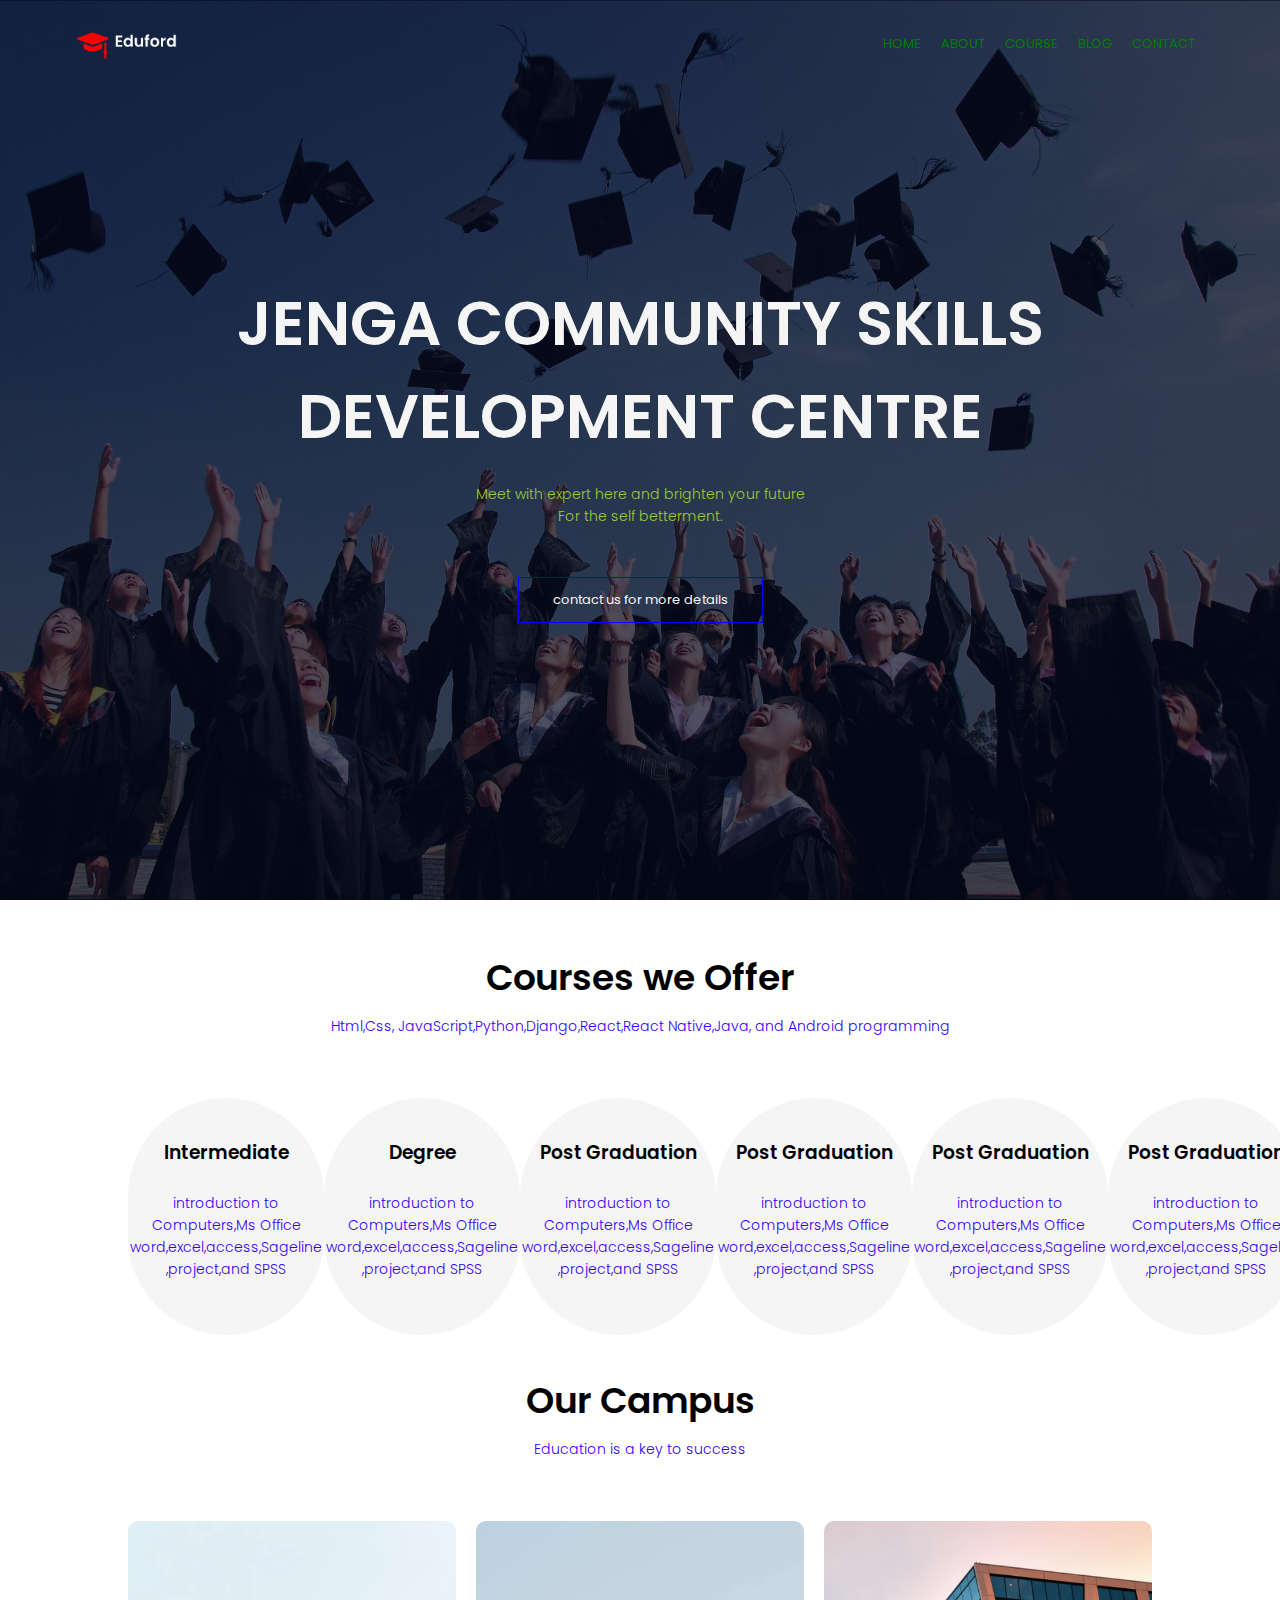
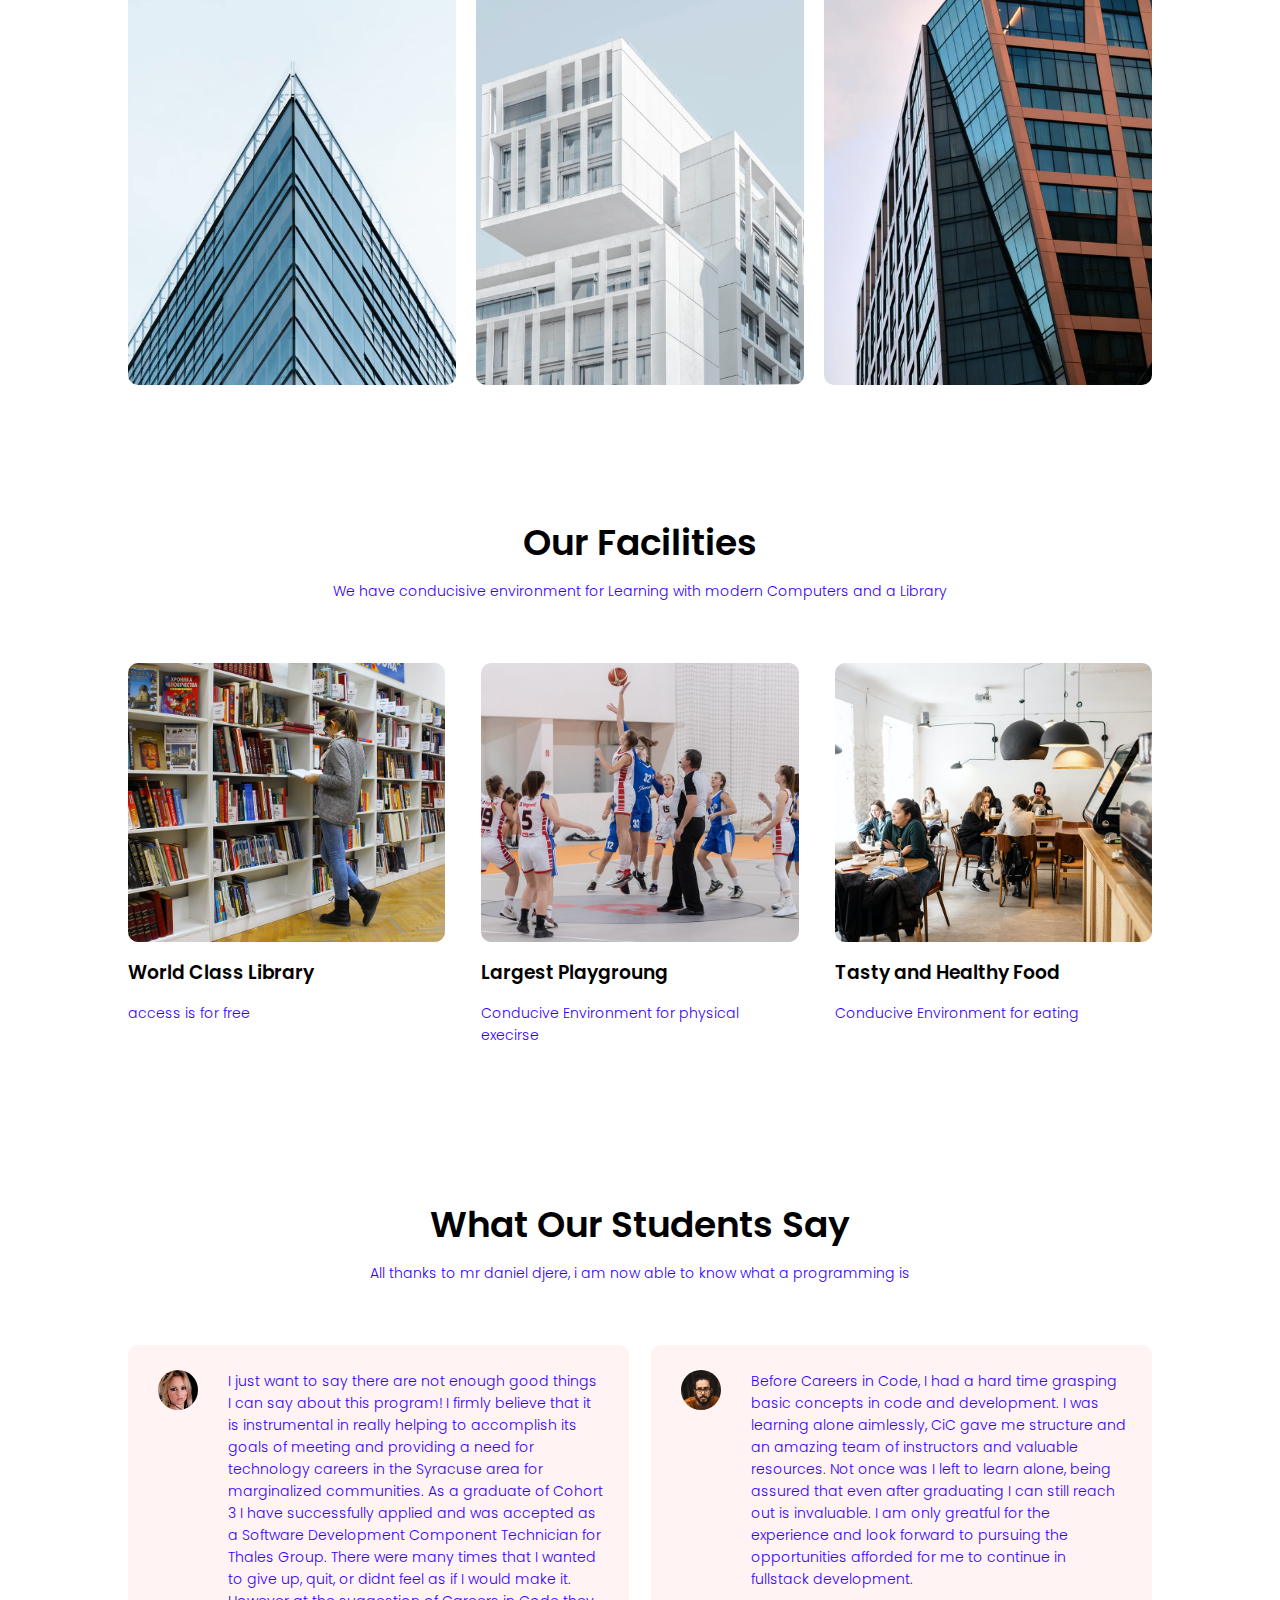
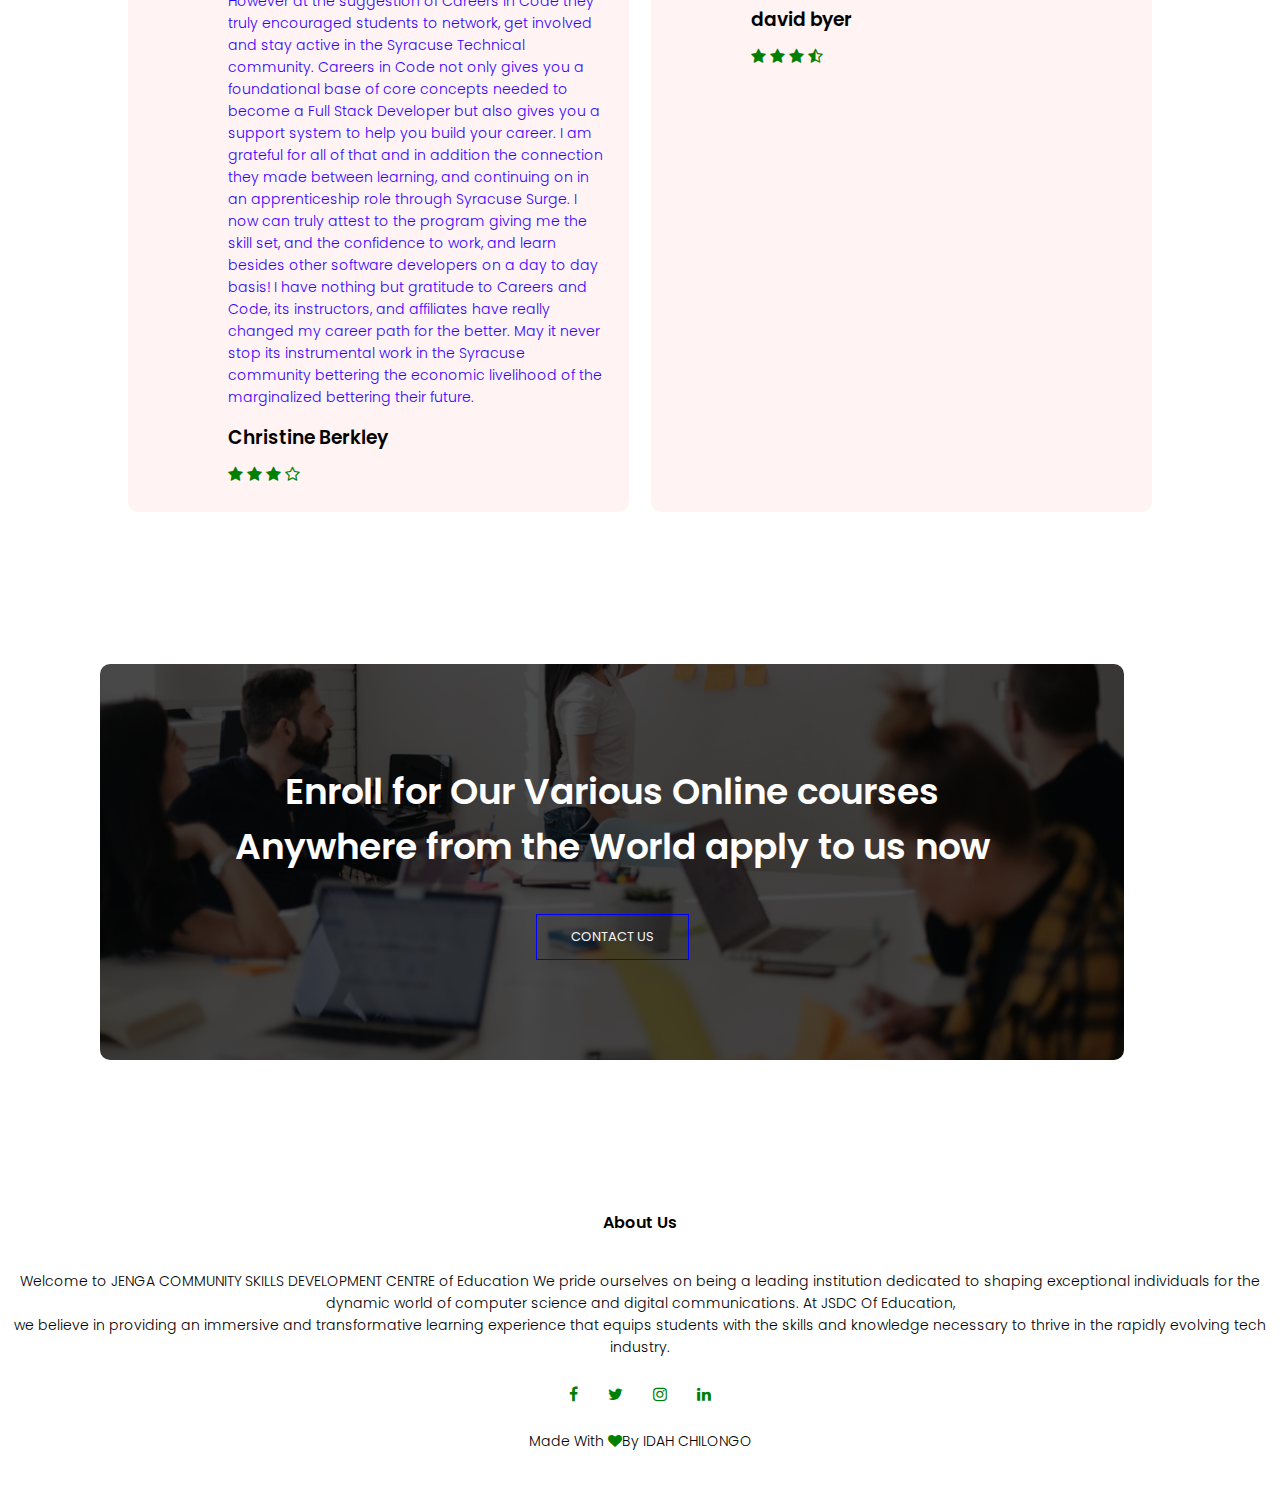
<file: index.html>
<!Doctype hmtl>
<html>
    <head>
      <meta name="viewport" content="with=device-width, initial-scale=1.0"> 
        <title> jenga community skills development centre</title>
        <link rel="stylesheet" href="style.css"> 
        <link rel="preconnect" href="https://fonts.googleapis.com">
    <link rel="preconnect" href="https://fonts.gstatic.com" crossorigin>
    <link href="https://fonts.googleapis.com/css2?family=Poppins:ital,wght@0,100;0,200;0,700;1,100&display=swap" rel="stylesheet">
    
    
    
<link 
  href="http://cdnjs.cloudflare.com/ajax/libs/font-awesome/4.3.0/css/font-awesome.css" 
  rel="stylesheet"  type='text/css'>
 </head>
    
     <body>   
        <!----------------   Logo   and   Nav   Links ----------------------------->
        <section class="header">  
          <nav>  
             <a href="about.html">  <img src="images/logo.png">  </a>
             <div class="nav-links" id="navLinks"> 
                <i class="fa fa-times" onclick="hideMenu()"></i>
    
                <ul>   
                   <li>  <a href="index.html">HOME </a></li>
                   <li>  <a href="about.html">ABOUT </a></li>
                   <li>  <a href="course.html">COURSE </a></li>
                   <li>  <a href="blog.html">BLOG </a></li>
                   <li>  <a href="contact.html">CONTACT </a></li>
                </ul>
    
             </div>
             <i class="fa fa-bars" onclick="showMenu()"></i>
          </nav>
           
      <div class="text-box">   
         <h1>JENGA COMMUNITY SKILLS DEVELOPMENT CENTRE</h1> 
         <p>Meet with expert here and brighten your future<br> For the self betterment.</p>
         <a href="" class="hero-btn"> contact us for more details</a>
      
      </div>
            
      
          </section>
          
          <!-------------COURSE ------------->
          <section class="course"> 
            
           <h1> Courses we Offer  </h1>	  
             <p>  Html,Css, JavaScript,Python,Django,React,React Native,Java, and Android programming   </p>
          
          <div class="row">
      
            <div class="course-col">
               <h3>Intermediate</h3>
               <p>introduction to Computers,Ms Office word,excel,access,Sageline ,project,and SPSS</p>
      
            </div>
      
            <div class="course-col">
               <h3>Degree</h3>
               <p>introduction to Computers,Ms Office word,excel,access,Sageline ,project,and SPSS</p>
      
            </div>
      
            <div class="course-col">
               <h3>Post Graduation</h3>
               <p>introduction to Computers,Ms Office word,excel,access,Sageline ,project,and SPSS</p>
      
            </div>
            <div class="course-col">
               <h3>Post Graduation</h3>
               <p>introduction to Computers,Ms Office word,excel,access,Sageline ,project,and SPSS</p>
      
            </div>
            <div class="course-col">
               <h3>Post Graduation</h3>
               <p>introduction to Computers,Ms Office word,excel,access,Sageline ,project,and SPSS</p>
      
            </div>
            <div class="course-col">
               <h3>Post Graduation</h3>
               <p>introduction to Computers,Ms Office word,excel,access,Sageline ,project,and SPSS</p>
      
            </div>
            <div class="course-col">
               <h3>Post Graduation</h3>
               <p>introduction to Computers,Ms Office word,excel,access,Sageline ,project,and SPSS</p>
      
            </div>
      
         </div>
          
          </section>
          
          <!-------campus-->
      
      <section class="campus">
         <h1>Our  Campus</h1>
         <p> Education is a key to success</p>
      
         <div class="row">
      
            <div class="campus-col">
               <img src="images/london.png">
               <div class="layer">
                  <h3>LONDON</h3>
               </div>
            </div>
            <div class="campus-col">
               <img src="images/washington.png">
               <div class="layer">
                  <h3>WASHNGTON</h3>
               </div>
            </div>
            <div class="campus-col">
               <img src="images/newyork.png">
               <div class="layer">
                  <h3>NEWYORK</h3>
               </div>
            </div>
         </div>
      </section>
<!---------Facilities------>
<section class="facilities">    

   <h1>Our Facilities </h1>
   <p> We have  conducisive  environment for Learning with  modern Computers and a Library</p>

<div class="row">
<div class="facilities-col">
<img src="images/library.png">
<h3>World Class Library </h3>
<p>access is for free </p>
</div>

<div class="facilities-col">
<img src="images/basketball.png">
<h3>Largest Playgroung </h3>
<p>Conducive  Environment  for physical execirse </p>
</div>

<div class="facilities-col">
<img src="images/cafeteria.png">
<h3>Tasty and Healthy Food </h3>
<p>Conducive  Environment  for eating </p>
</div>
</div>    
</section>

 <!------------testimonials--------------------->

 <section class="testimonials"> 
   <h1>What Our Students Say</h1>
   <p>All thanks to mr daniel djere, i am now able to know what a programming is </p>
<div class="row">

<div class="testimonial-col">

   <img src="images/user1.jpg">
<diV> 
   <p>I just want to say there are not enough good things I can say about this program!
      I firmly believe that it is instrumental in really helping to accomplish its goals
      of meeting and providing a need for technology careers in the Syracuse area for marginalized
      communities. As a graduate of Cohort 3 I have successfully applied and was accepted as
      a Software Development Component Technician for Thales Group. There were many times that 
      I wanted to give up, quit, or didnt feel as if I would make it. However at the suggestion
      of Careers in Code they truly encouraged students to network, get involved and
      stay active in the Syracuse Technical community. Careers in Code not only gives you
      a foundational base of core concepts needed to become a Full Stack Developer but 
      also gives you a support system to help you build your career. I am grateful
      for all of that and in addition the connection they made between learning, and continuing 
      on in an apprenticeship role through Syracuse Surge. I now can truly attest to the program
      giving me the skill set, and the confidence to work, and learn besides other software
      developers on a day to day basis! I have nothing but gratitude to Careers and Code, 
      its instructors, and affiliates have really changed my career path for the better. 
      May it never stop its instrumental work in the Syracuse community bettering the 
      economic livelihood of the marginalized bettering their future.</p>
   <h3>Christine Berkley</h3>
      <i class="fa fa-star"></i>
      <i class="fa fa-star"></i>
      <i class="fa fa-star"></i>
      <i class="fa fa-star-o"></i>
</diV>
</div>

<div class="testimonial-col">

   <img src="images/user2.jpg">
<diV> 
   <p>Before Careers in Code, I had a hard time grasping basic concepts in code
      and development. I was learning alone aimlessly, CiC gave me structure and
      an amazing team of instructors and valuable resources. Not once was I left to
      learn alone, being assured that even after graduating I can still reach out is invaluable. 
      I am only greatful for the experience and look forward to pursuing the opportunities 
      afforded for me to continue in fullstack development.</p>
   <h3>david byer</h3>
   <i class="fa fa-star"></i>
   <i class="fa fa-star"></i>
   <i class="fa fa-star"></i>
   <i class="fa fa-star-half-o"></i>

</diV>
</div>


</div>

</section>
<!-------call to action----->
<section class="cta">
   <h1>Enroll for Our Various Online courses<br>Anywhere from the World apply to us now</h1>
   <a href="" class="hero-btn">CONTACT US</a>
</section>
<section class="footer"> 

   <h4>About  Us</h4>
   <p> Welcome to JENGA COMMUNITY SKILLS DEVELOPMENT CENTRE  of Education We pride ourselves on being a leading institution dedicated to shaping exceptional individuals for the dynamic world of computer science and digital communications. At JSDC Of Education,<br> we believe in providing an immersive and transformative learning experience that equips students with the skills and knowledge necessary to thrive in the rapidly evolving tech industry.</p>
   <div class="icons">   

<a href="https://web.facebook.com/daniel.jere.39" target="_blank"><i class="fa fa-facebook"></i></a>
<a href="https://twitter.com/danieljere7" target="_blank"><i class="fa fa-twitter"></i></a>
<a href="https://www.instagram.com/danieljere3" target="_blank"><i class="fa fa-instagram"></i></a>
<a href="https://www.linkedin.com/in/daniel-jere-b772a330/" target="_blank"><i class="fa fa-linkedin"></i></a>


      </div>

   <p>Made With <i class="fa fa-heart"></i>By IDAH CHILONGO </i></p>
</section>


   
          
          <!------------JavaScript for Toggle Menu--------------------->
      
      
      <script>  
            var navLinks = document.getElementById("navLinks"); 
            function showMenu(){ 
               navLinks.style.right = "0";
            }
            function hideMenu(){  
               navLinks.style.right = "-200px";
            }
      
      
      </script>
       </body>
      
      
      </html>
</file>
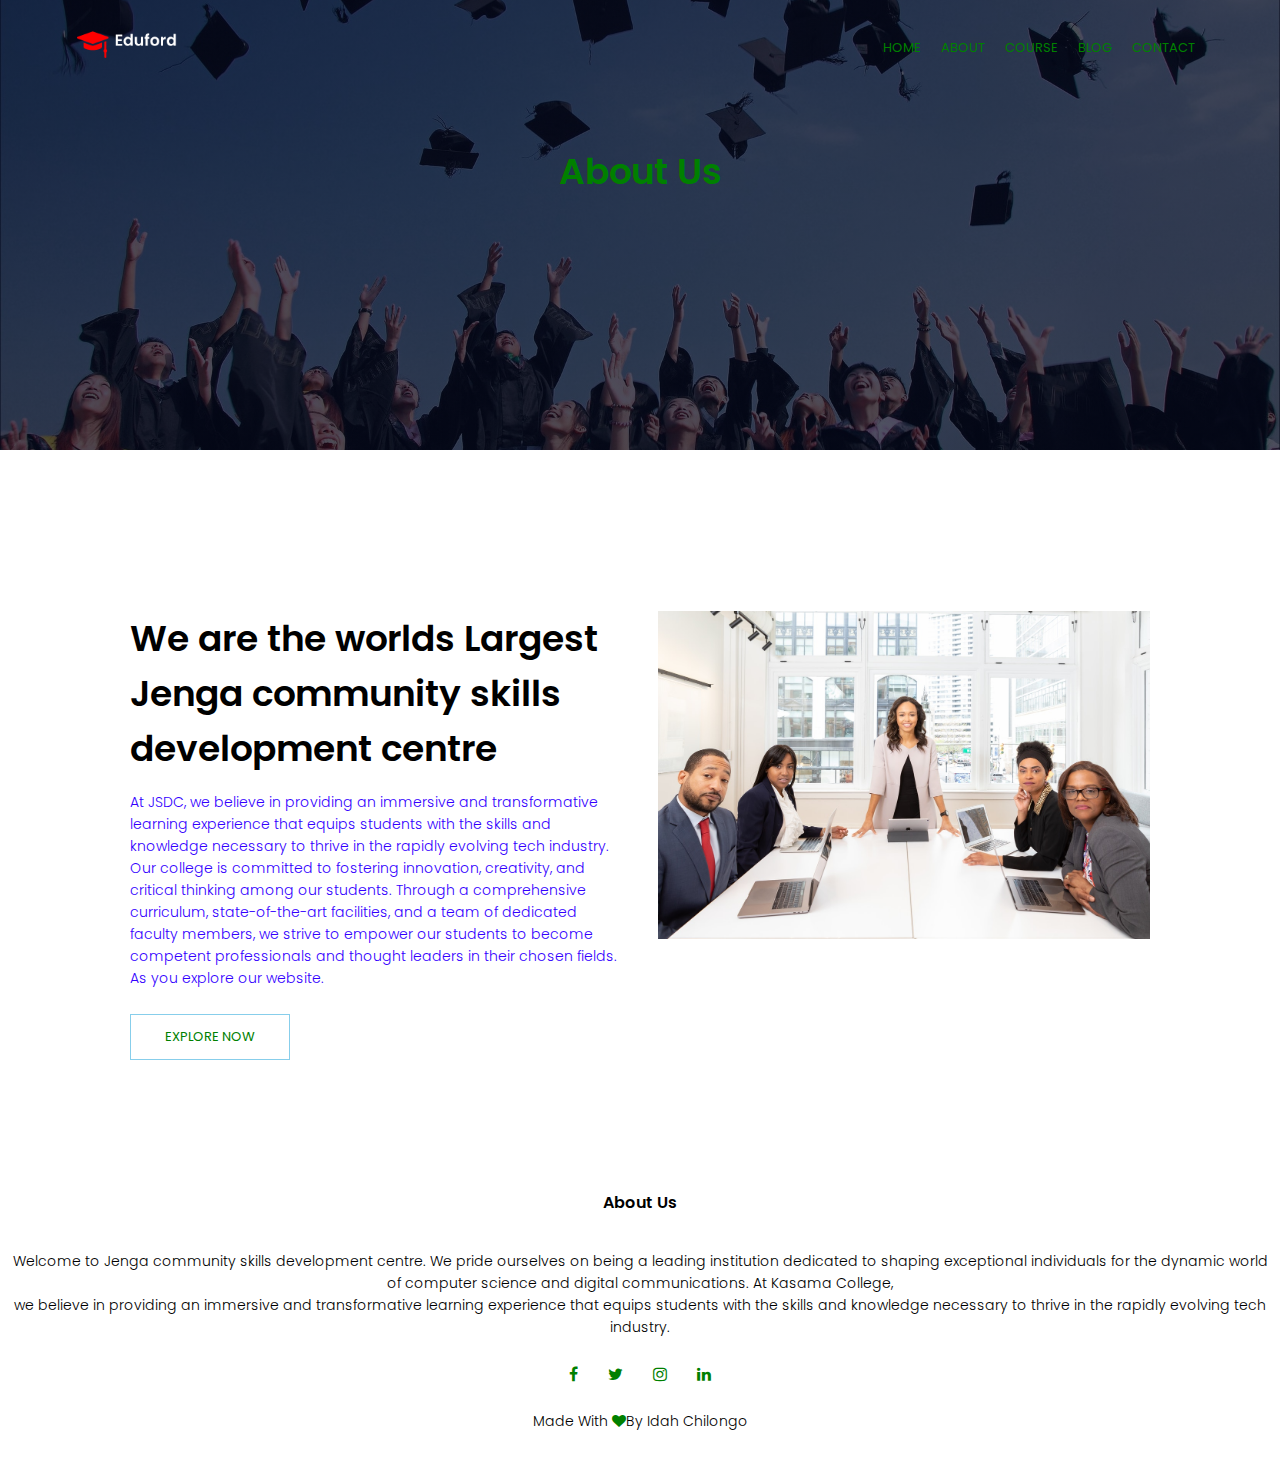
<file: about.html>
<!DOCTYPE html>
<html>   
 <head>  
    <meta name="viewport" content="with=device-width, initial-scale=1.0"> 
    <title> jenga community skills development centre</title>
    <link rel="stylesheet" href="style.css"> 
    <link rel="preconnect" href="https://fonts.googleapis.com">
<link rel="preconnect" href="https://fonts.gstatic.com" crossorigin>
<link href="https://fonts.googleapis.com/css2?family=Poppins:ital,wght@0,100;0,200;0,700;1,100&display=swap" rel="stylesheet">



<link 
  href="http://cdnjs.cloudflare.com/ajax/libs/font-awesome/4.3.0/css/font-awesome.css" 
  rel="stylesheet"  type='text/css'>
 </head>

 <body>   
    <!---------------- Rename   the   Header class  to  sub-header ----------------------------->
    <section class="sub-header">  
      <nav>  
         <a href="course.html">  <img src="images/logo.png">  </a>
         <div class="nav-links" id="navLinks"> 
            <i class="fa fa-times" onclick="hideMenu()"></i>

            <ul>   
               <li>  <a href="index.html">HOME </a></li>
               <li>  <a href="about.html">ABOUT </a></li>
               <li>  <a href="course.html">COURSE </a></li>
               <li>  <a href="blog.html">BLOG </a></li>
               <li>  <a href="contact.html">CONTACT </a></li>
            </ul>

         </div>
         <i class="fa fa-bars" onclick="showMenu()"></i>
      </nav>
     
<h1>About  Us </h1>

    </section>
    <!----------About   Us  Content ---------------------->
    <section class="about-us"> 
      <div class="row">  
         <div class="about-col">
            <h1> We  are  the  worlds  Largest Jenga community skills development centre </h1>
           <p>  At JSDC, we believe in providing an immersive and transformative learning experience that equips students with the skills and knowledge necessary to thrive in the rapidly evolving tech industry.
            Our college is committed to fostering innovation, creativity, and critical thinking among our students. Through a comprehensive curriculum, state-of-the-art facilities, and a team of dedicated faculty members, we strive to empower our students to become competent professionals and thought leaders in their chosen fields.
            As you explore our website.</p>
             <a href=" " class="hero-btn green-btn"> EXPLORE NOW  </a>
         </div>
         <div class="about-col">

            <img src="images/about.jpg">
         </div>

      </div>
    </section>

	
   <!-----------------  foooter    -------->

   <section class="footer"> 

      <h4>About  Us</h4>
      <p> Welcome to Jenga community skills development centre.  We pride ourselves on being a leading institution dedicated to shaping exceptional individuals for the dynamic world of computer science and digital communications. At Kasama College,<br> we believe in providing an immersive and transformative learning experience that equips students with the skills and knowledge necessary to thrive in the rapidly evolving tech industry.</p>
      <div class="icons">   

<a href="https://web.facebook.com/daniel.jere.39" target="_blank"><i class="fa fa-facebook"></i></a>
<a href="https://twitter.com/danieljere7" target="_blank"><i class="fa fa-twitter"></i></a>
<a href="https://www.instagram.com/danieljere3" target="_blank"><i class="fa fa-instagram"></i></a>
<a href="https://www.linkedin.com/in/daniel-jere-b772a330/" target="_blank"><i class="fa fa-linkedin"></i></a>


      </div>

      <p>Made With <i class="fa fa-heart"></i>By Idah Chilongo </i></p>
   </section>
    <!------------JavaScript for Toggle Menu--------------------->


<script>
      var navLinks = document.getElementById("navLinks");
      function showMenu(){ 
         navLinks.style.right = "0";
      }
      function hideMenu(){  
         navLinks.style.right = "-200px";
      }
</script>
 </body>


</html>
</file>
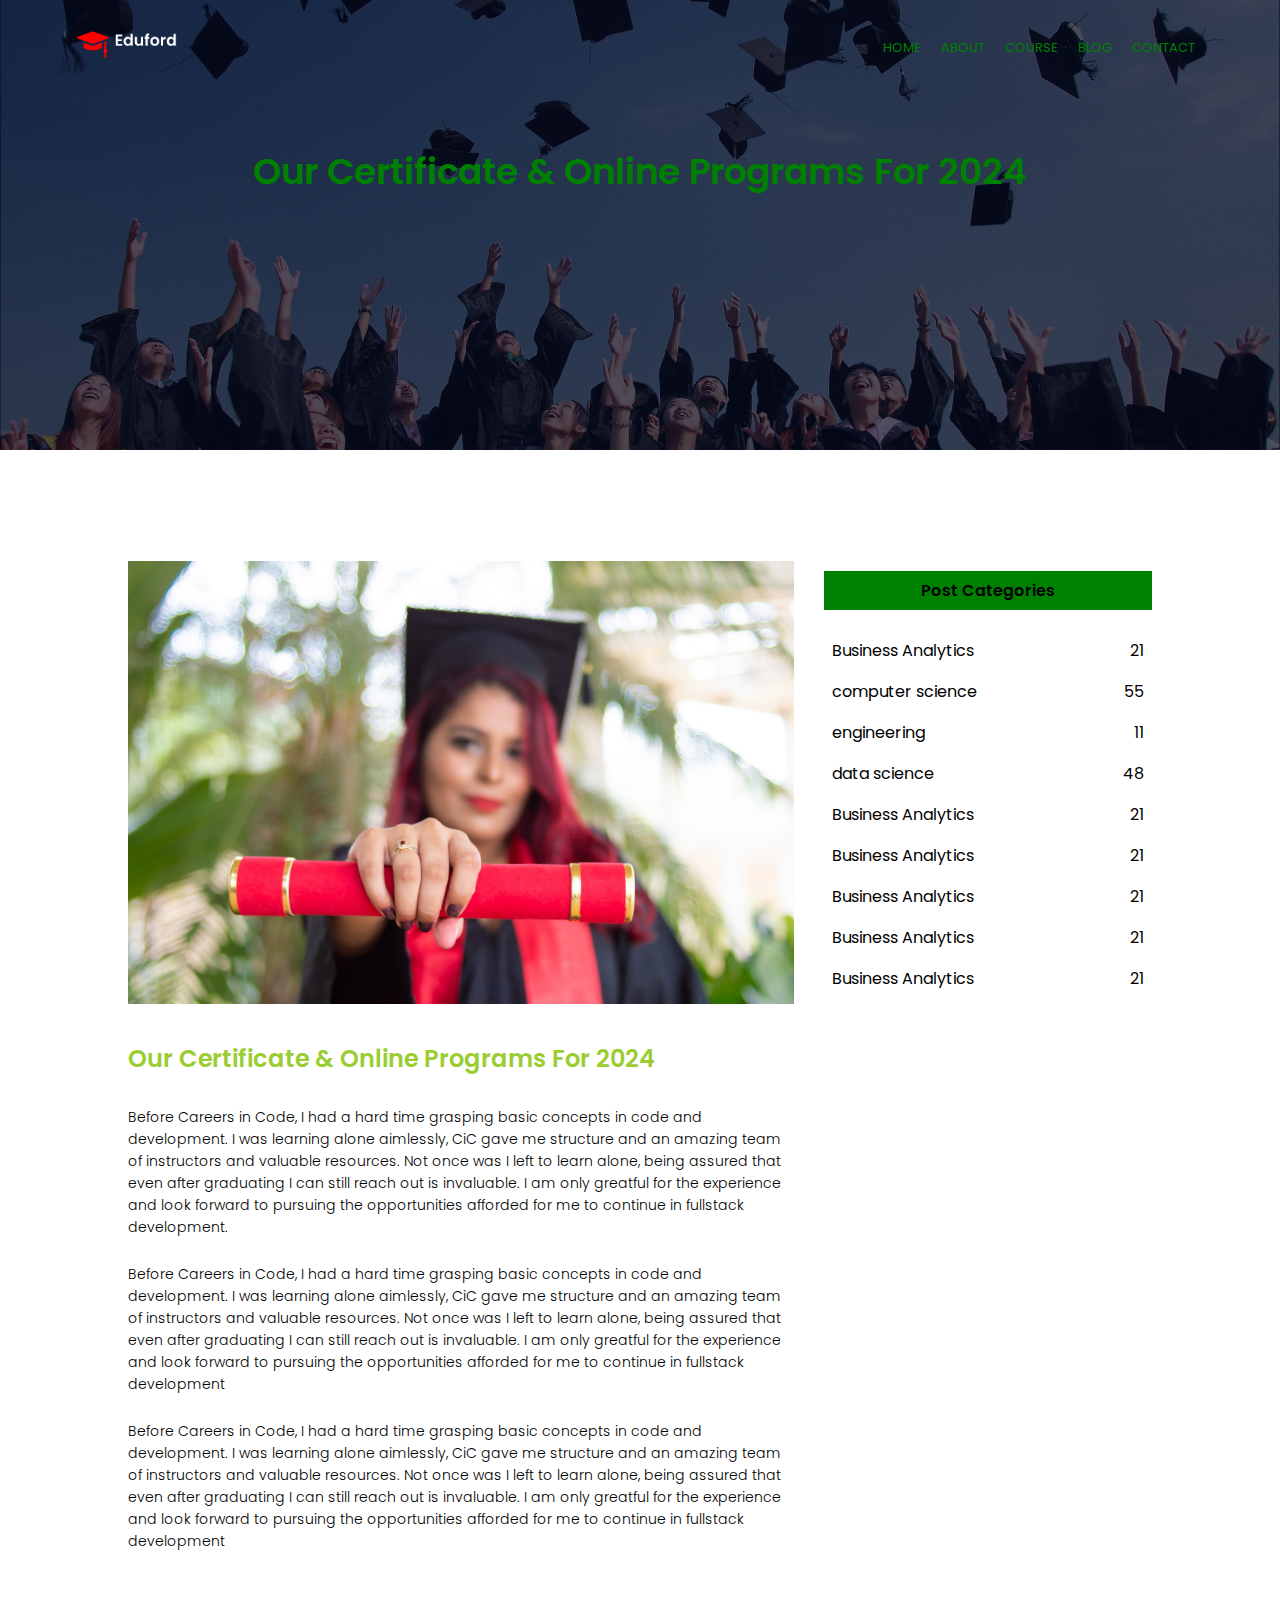
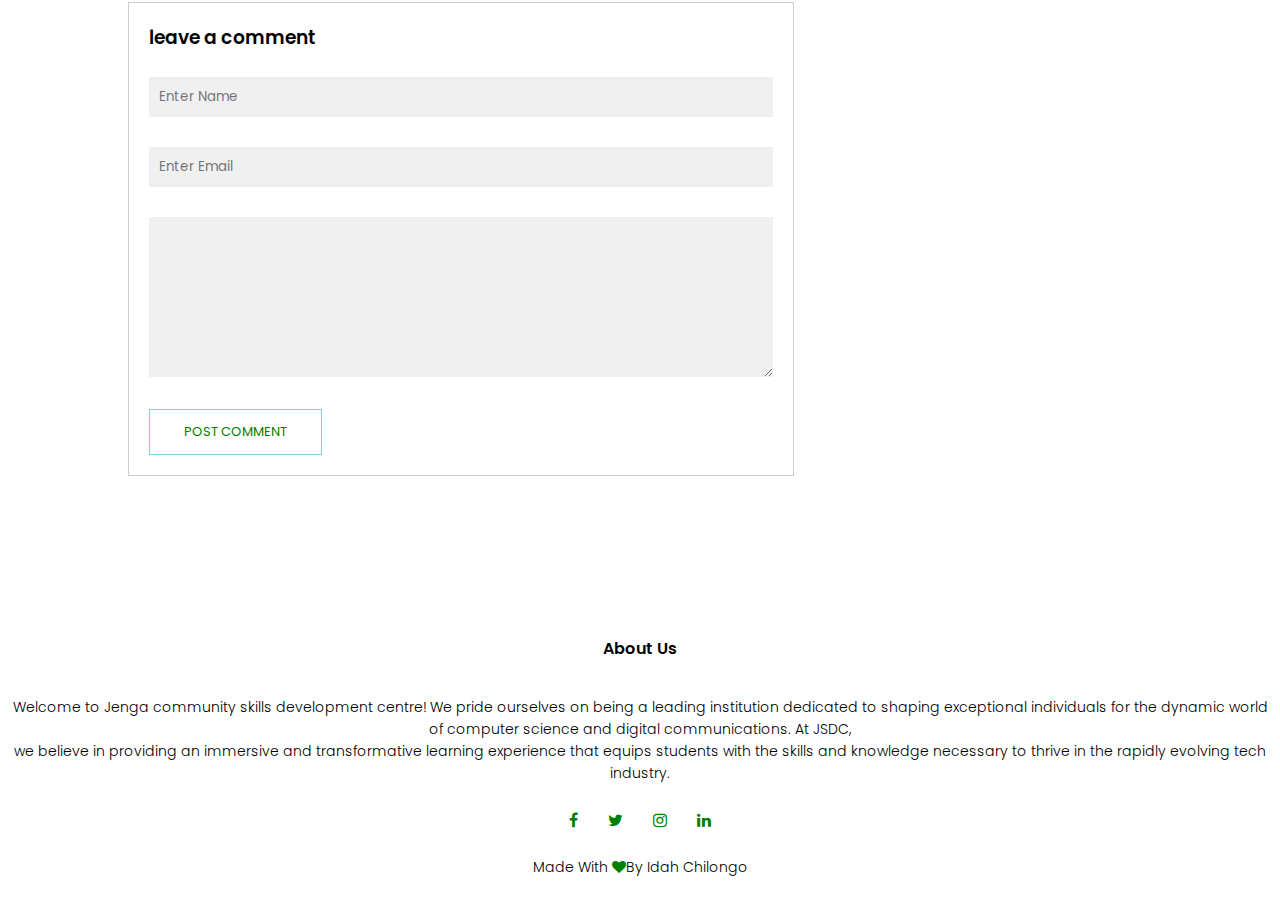
<file: blog.html>
<!DOCTYPE html>
<html>   
 <head>  
    <meta name="viewport" content="with=device-width, initial-scale=1.0"> 
    <title> jenga community skills development centre</title>
    <link rel="stylesheet" href="style.css"> 
    <link rel="preconnect" href="https://fonts.googleapis.com">
<link rel="preconnect" href="https://fonts.gstatic.com" crossorigin>
<link href="https://fonts.googleapis.com/css2?family=Poppins:ital,wght@0,100;0,200;0,700;1,100&display=swap" rel="stylesheet">



<link 
  href="http://cdnjs.cloudflare.com/ajax/libs/font-awesome/4.3.0/css/font-awesome.css" 
  rel="stylesheet"  type='text/css'>
 </head>

 <body>   
    <!---------------- Rename   the   Header class  to  sub-header ----------------------------->
    <section class="sub-header">  
      <nav>  
         <a href="contact.html">  <img src="images/logo.png">  </a>
         <div class="nav-links" id="navLinks"> 
            <i class="fa fa-times" onclick="hideMenu()"></i>

            <ul>   
               <li>  <a href="index.html">HOME </a></li>
               <li>  <a href="about.html">ABOUT </a></li>
               <li>  <a href="course.html">COURSE </a></li>
               <li>  <a href="blog.html">BLOG </a></li>
               <li>  <a href="contact.html">CONTACT </a></li>
            </ul>

         </div>
         <i class="fa fa-bars" onclick="showMenu()"></i>
      </nav>
     
<h1>Our Certificate & Online Programs For 2024 </h1>

</section>
<!-------blog page content--------->
<section class="blog-content">
   <div class="row">
      <div class="blog-left">
         <img src="images/certificate.jpg">
         <h2>Our Certificate & Online Programs For 2024 </h2>
         <p>Before Careers in Code, I had a hard time grasping basic concepts in code
            and development. I was learning alone aimlessly, CiC gave me structure and
            an amazing team of instructors and valuable resources. Not once was I left to
            learn alone, being assured that even after graduating I can still reach out is invaluable. 
            I am only greatful for the experience and look forward to pursuing the opportunities 
            afforded for me to continue in fullstack development.</p>
            <br>
            <p>Before Careers in Code, I had a hard time grasping basic concepts in code
               and development. I was learning alone aimlessly, CiC gave me structure and
               an amazing team of instructors and valuable resources. Not once was I left to
               learn alone, being assured that even after graduating I can still reach out is invaluable. 
               I am only greatful for the experience and look forward to pursuing the opportunities 
               afforded for me to continue in fullstack development</p>
            <br>
            <p>Before Careers in Code, I had a hard time grasping basic concepts in code
               and development. I was learning alone aimlessly, CiC gave me structure and
               an amazing team of instructors and valuable resources. Not once was I left to
               learn alone, being assured that even after graduating I can still reach out is invaluable. 
               I am only greatful for the experience and look forward to pursuing the opportunities 
               afforded for me to continue in fullstack development</p>
               <div class="comment-box">
                  <h3>leave a comment</h3>
                  <form class="comment-form">
                     <input type="text" placeholder="Enter Name">
                     <input type="text" placeholder="Enter Email">
                     <textarea rows="7" placeholder="Your comment">
                     </textarea>
                     <button type="submit" class="hero-btn green-btn">POST COMMENT</button>

                  </form>

               </div>
      </div>
      <div class="blog-right"> 
         <h3>Post Categories</h3>
         <div>
            <span>Business Analytics</span>
            <span>21</span>
         </div>
         <div>
            <span>computer science</span>
            <span>55</span>
         </div>
         <div>
            <span>engineering</span>
            <span>11</span>
         </div>
         <div>
            <span>data science</span>
            <span>48</span>
         </div>
         <div>
            <span>Business Analytics</span>
            <span>21</span>
         </div>
         <div>
            <span>Business Analytics</span>
            <span>21</span>
         </div>
         <div>
            <span>Business Analytics</span>
            <span>21</span>
         </div>
         <div>
            <span>Business Analytics</span>
            <span>21</span>
         </div>
         <div>
            <span>Business Analytics</span>
            <span>21</span>
         </div>
      </div>

   </div>

</section>
	
   <!-----------------  foooter    -------->

   <section class="footer"> 

      <h4>About  Us</h4>
      <p> Welcome to Jenga community skills development centre! We pride ourselves on being a leading institution dedicated to shaping exceptional individuals for the dynamic world of computer science and digital communications. At JSDC,<br> we believe in providing an immersive and transformative learning experience that equips students with the skills and knowledge necessary to thrive in the rapidly evolving tech industry.</p>
      <div class="icons">   

<a href="https://web.facebook.com/daniel.jere.39" target="_blank"><i class="fa fa-facebook"></i></a>
<a href="https://twitter.com/danieljere7" target="_blank"><i class="fa fa-twitter"></i></a>
<a href="https://www.instagram.com/danieljere3" target="_blank"><i class="fa fa-instagram"></i></a>
<a href="https://www.linkedin.com/in/daniel-jere-b772a330/" target="_blank"><i class="fa fa-linkedin"></i></a>


      </div>

      <p>Made With <i class="fa fa-heart"></i>By Idah Chilongo </i></p>
   </section>
    <!------------JavaScript for Toggle Menu--------------------->


<script>
      var navLinks = document.getElementById("navLinks");
      function showMenu(){ 
         navLinks.style.right = "0";
      }
      function hideMenu(){  
         navLinks.style.right = "-200px";
      }
</script>
 </body>

</html>
</file>
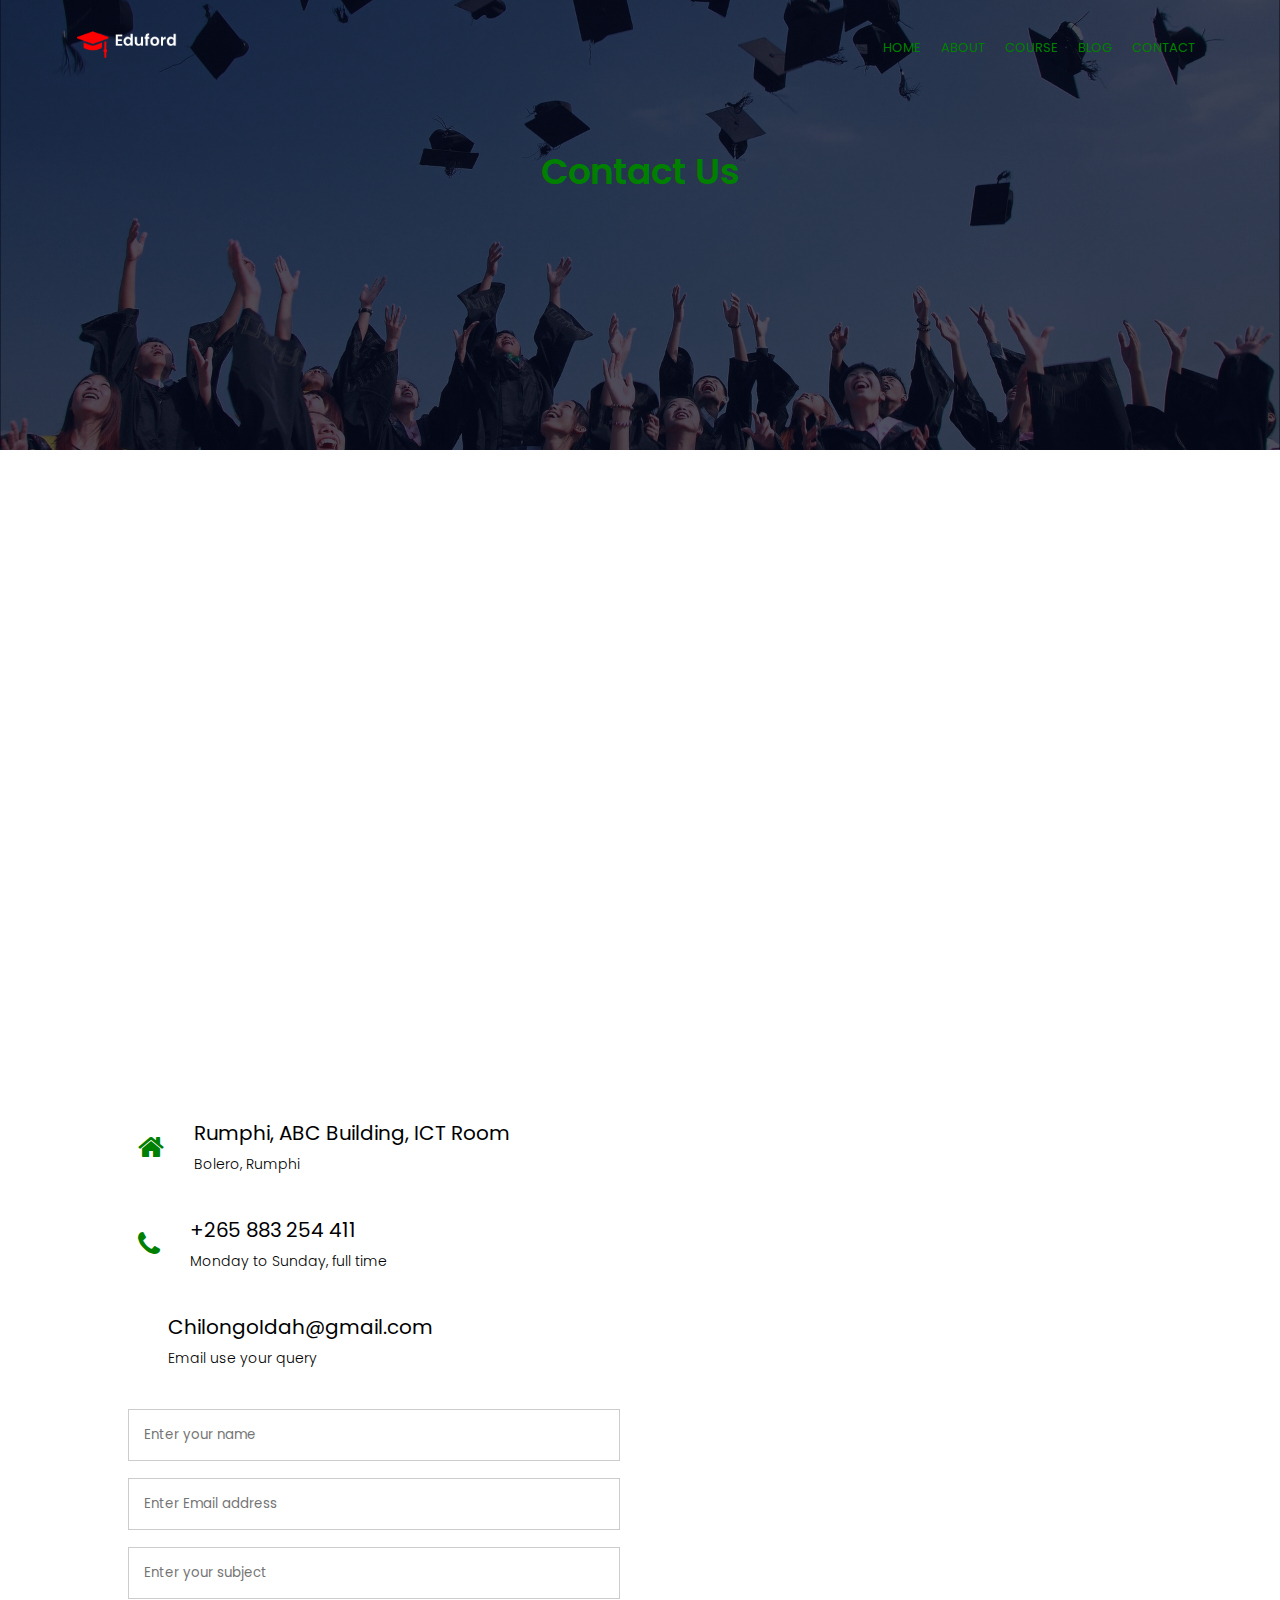
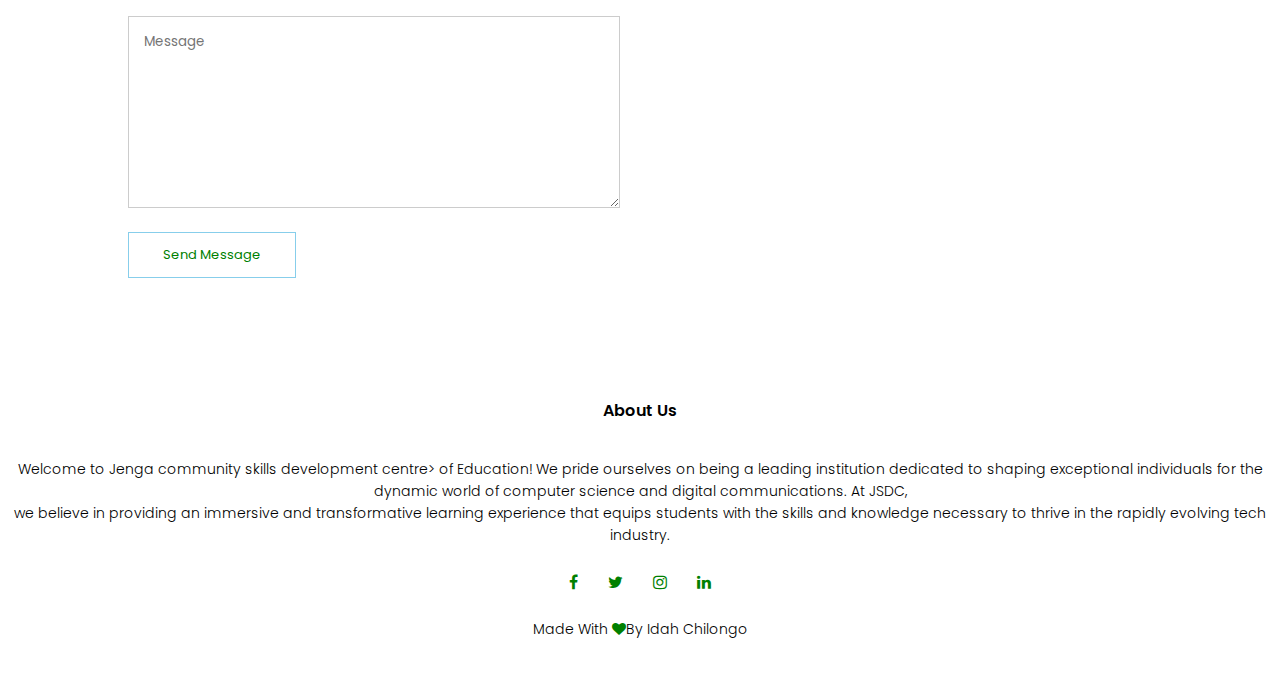
<file: contact.html>
<!DOCTYPE html>
<html>   
 <head>  
    <meta name="viewport" content="with=device-width, initial-scale=1.0"> 
    <title>Jenga community skills development centre</title>
    <link rel="stylesheet" href="style.css"> 
    <link rel="preconnect" href="https://fonts.googleapis.com">
<link rel="preconnect" href="https://fonts.gstatic.com" crossorigin>
<link href="https://fonts.googleapis.com/css2?family=Poppins:ital,wght@0,100;0,200;0,700;1,100&display=swap" rel="stylesheet">



<link 
  href="http://cdnjs.cloudflare.com/ajax/libs/font-awesome/4.3.0/css/font-awesome.css" 
  rel="stylesheet"  type='text/css'>
 </head>

 <body>   
    <!---------------- Rename   the   Header class  to  sub-header ----------------------------->
    <section class="sub-header">  
      <nav>  
         <a href="contact.html">  <img src="images/logo.png">  </a>
         <div class="nav-links" id="navLinks"> 
            <i class="fa fa-times" onclick="hideMenu()"></i>

            <ul>   
                <li>  <a href="index.html">HOME </a></li>
                <li>  <a href="about.html">ABOUT </a></li>
                <li>  <a href="course.html">COURSE </a></li>
                <li>  <a href="blog.html">BLOG </a></li>
                <li>  <a href="contact.html">CONTACT </a></li>
             </ul>

         </div>
         <i class="fa fa-bars" onclick="showMenu()"></i>
      </nav>
     
<h1>Contact Us </h1>

</section>
<!-------contact page content--------->
<section class="location">
   <iframe src="https://www.google.com/maps/embed?pb=!1m18!1m12!1m3!1d4020799.8386522126!2d26.556133687499976!3d-10.216151399999987!2m3!1f0!2f0!3f0!3m2!1i1024!2i768!4f13.1!3m3!1m2!1s0x1908cf54afe6774b%3A0xf916b14ea2a19dd1!2sKasama%20College%20Of%20Education!5e0!3m2!1sen!2smw!4v1687272627767!5m2!1sen!2smw" width="600" height="450" style="border:0;" allowfullscreen="" loading="lazy" referrerpolicy="no-referrer-when-downgrade"></iframe>
     </section>
  <section class="contact-us">
   <div class="row">
       <div class="contact-col">
           <div>
               <i class="fa fa-home"></i>
               <span>
                   <h5>Rumphi, ABC Building, ICT Room</h5>
                   <p>Bolero, Rumphi</p>
               </span>
           </div>
           <div>
               <i class="fa fa-phone"></i>
               <span>
                   <h5>+265 883 254 411</h5>
                   <p>Monday to Sunday, full time</p>
               </span>
           </div>
           <div>
               <i class="fa fa-envelop-o"></i>
               <span>
                   <h5>ChilongoIdah@gmail.com</h5>
                   <p>Email use your query</p>
               </span>
           </div>
           <div class="contact-col">
               <form action="Form-handle.php" method="post">
                   <input type="text" name="name" placeholder="Enter your name"required>
                   <input type="text" name="email" placeholder="Enter Email address"required>
                   <input type="text" name="subject" placeholder="Enter your subject"required>
                   <textarea rows="8" name="message" placeholder="Message"required></textarea>
                   <button type="submit" class="hero-btn green-btn">Send Message</button>
               </form>

           </div>
       </div>
           

       </div>
   </div>

  </section>
	
   <!-----------------  foooter    -------->

   <section class="footer"> 

      <h4>About  Us</h4>
      <p> Welcome to Jenga community skills development centre> of Education! We pride ourselves on being a leading institution dedicated to shaping exceptional individuals for the dynamic world of computer science and digital communications. At JSDC,<br> we believe in providing an immersive and transformative learning experience that equips students with the skills and knowledge necessary to thrive in the rapidly evolving tech industry.</p>
      <div class="icons">   

<a href="https://web.facebook.com/daniel.jere.39" target="_blank"><i class="fa fa-facebook"></i></a>
<a href="https://twitter.com/danieljere7" target="_blank"><i class="fa fa-twitter"></i></a>
<a href="https://www.instagram.com/danieljere3" target="_blank"><i class="fa fa-instagram"></i></a>
<a href="https://www.linkedin.com/in/daniel-jere-b772a330/" target="_blank"><i class="fa fa-linkedin"></i></a>


      </div>

      <p>Made With <i class="fa fa-heart"></i>By Idah Chilongo</i></p>
   </section>
    <!------------JavaScript for Toggle Menu--------------------->


<script>
      var navLinks = document.getElementById("navLinks");
      function showMenu(){ 
         navLinks.style.right = "0";
      }
      function hideMenu(){  
         navLinks.style.right = "-200px";
      }
</script>
 </body>

</html>
</file>
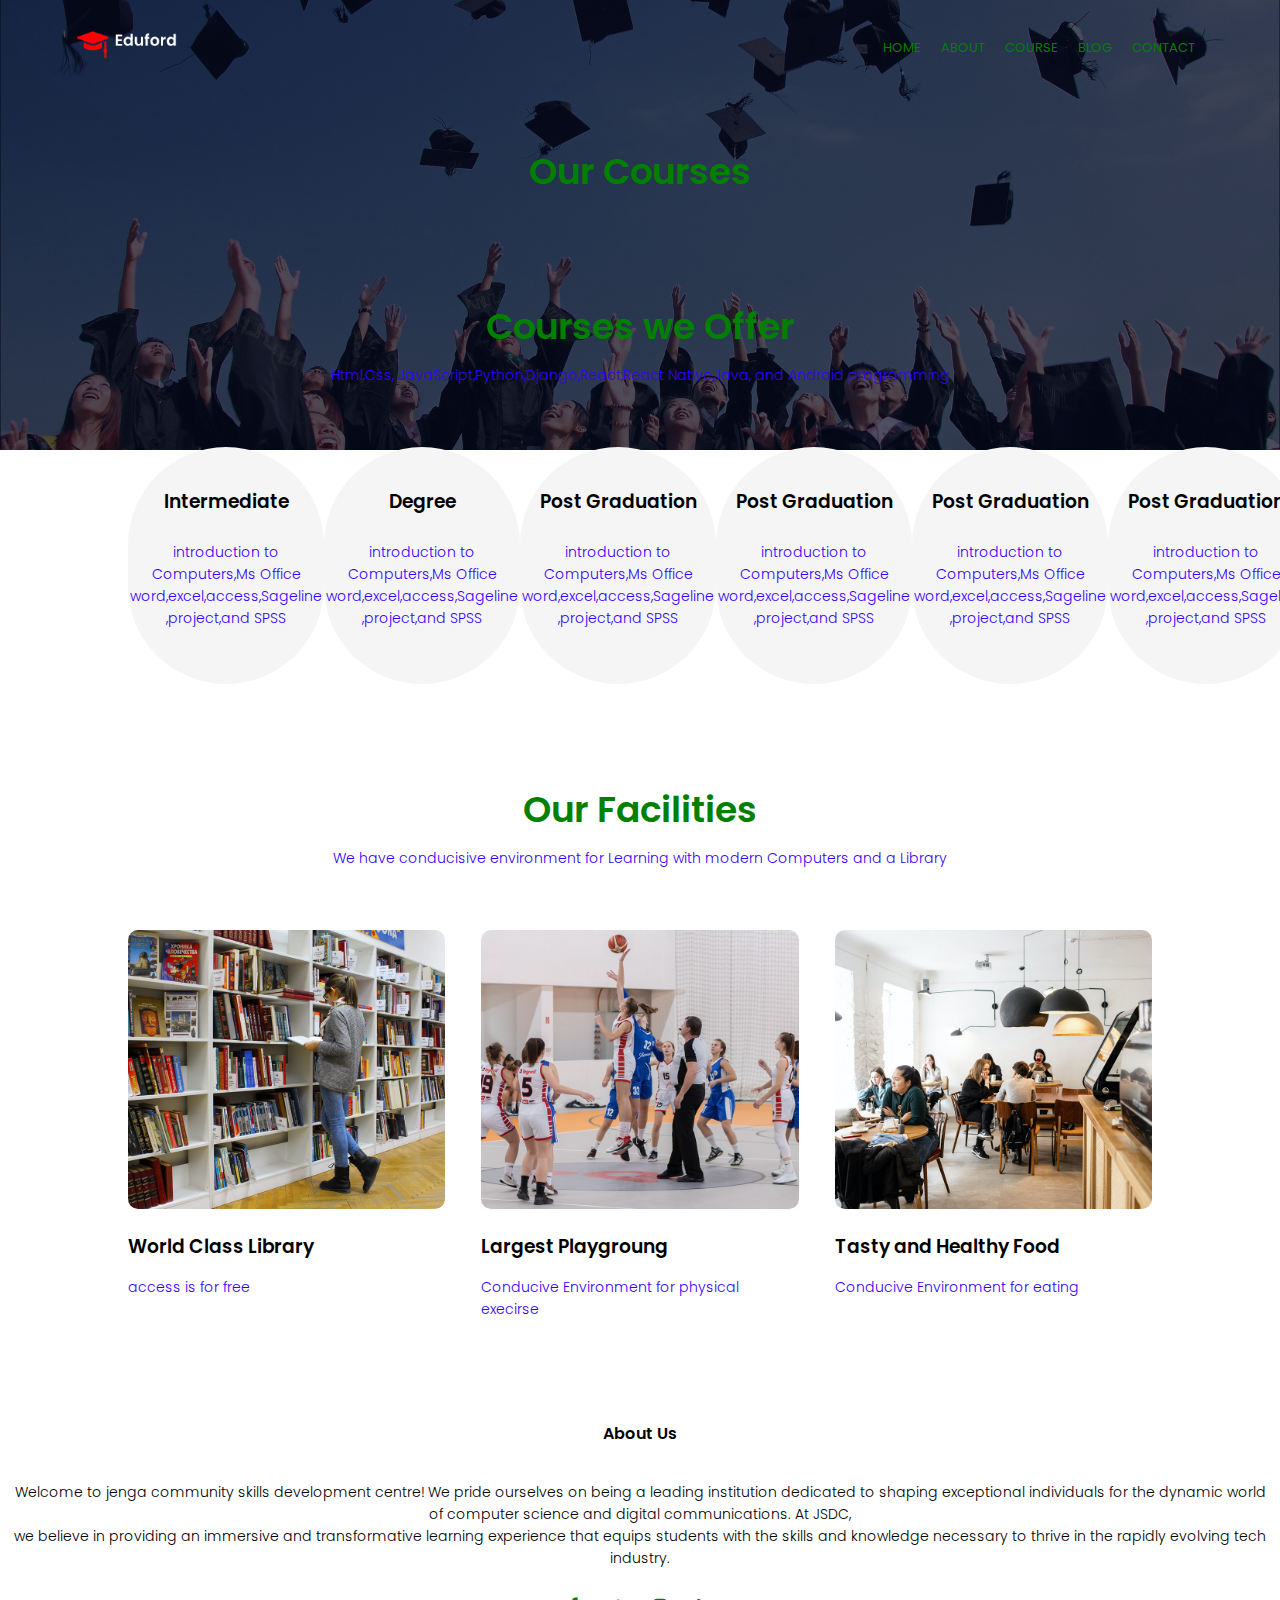
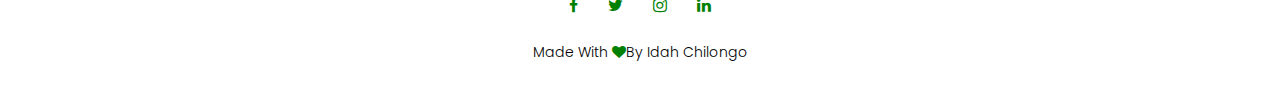
<file: course.html>
<!DOCTYPE html>
<html>   
 <head>  
    <meta name="viewport" content="with=device-width, initial-scale=1.0"> 
    <title> jenga community skills development centre</title>
    <link rel="stylesheet" href="style.css"> 
    <link rel="preconnect" href="https://fonts.googleapis.com">
<link rel="preconnect" href="https://fonts.gstatic.com" crossorigin>
<link href="https://fonts.googleapis.com/css2?family=Poppins:ital,wght@0,100;0,200;0,700;1,100&display=swap" rel="stylesheet">



<link 
  href="http://cdnjs.cloudflare.com/ajax/libs/font-awesome/4.3.0/css/font-awesome.css" 
  rel="stylesheet"  type='text/css'>
 </head>

 <body>   
    <!---------------- Rename   the   Header class  to  sub-header ----------------------------->
    <section class="sub-header">  
      <nav>  
         <a href="Blog.html">  <img src="images/logo.png">  </a>
         <div class="nav-links" id="navLinks"> 
            <i class="fa fa-times" onclick="hideMenu()"></i>

            <ul>   
               <li>  <a href="index.html">HOME </a></li>
               <li>  <a href="about.html">ABOUT </a></li>
               <li>  <a href="course.html">COURSE </a></li>
               <li>  <a href="blog.html">BLOG </a></li>
               <li>  <a href="contact.html">CONTACT </a></li>
            </ul>

         </div>
         <i class="fa fa-bars" onclick="showMenu()"></i>
      </nav>
     
<h1>Our Courses </h1>

<!-------------COURSE ------------->
<section class="course"> 
            
   <h1> Courses we Offer  </h1>	  
     <p>  Html,Css, JavaScript,Python,Django,React,React Native,Java, and Android programming   </p>
  
  <div class="row">

    <div class="course-col">
       <h3>Intermediate</h3>
       <p>introduction to Computers,Ms Office word,excel,access,Sageline ,project,and SPSS</p>

    </div>

    <div class="course-col">
       <h3>Degree</h3>
       <p>introduction to Computers,Ms Office word,excel,access,Sageline ,project,and SPSS</p>

    </div>

    <div class="course-col">
       <h3>Post Graduation</h3>
       <p>introduction to Computers,Ms Office word,excel,access,Sageline ,project,and SPSS</p>

    </div>
    <div class="course-col">
       <h3>Post Graduation</h3>
       <p>introduction to Computers,Ms Office word,excel,access,Sageline ,project,and SPSS</p>

    </div>
    <div class="course-col">
       <h3>Post Graduation</h3>
       <p>introduction to Computers,Ms Office word,excel,access,Sageline ,project,and SPSS</p>

    </div>
    <div class="course-col">
       <h3>Post Graduation</h3>
       <p>introduction to Computers,Ms Office word,excel,access,Sageline ,project,and SPSS</p>

    </div>
    <div class="course-col">
       <h3>Post Graduation</h3>
       <p>introduction to Computers,Ms Office word,excel,access,Sageline ,project,and SPSS</p>

    </div>

 </div>
  
  </section>
     <!---------Facilities------>
<section class="facilities">    

   <h1>Our Facilities </h1>
   <p> We have  conducisive  environment for Learning with  modern Computers and a Library</p>

<div class="row">
<div class="facilities-col">
<img src="images/library.png">
<h3>World Class Library </h3>
<p>access is for free </p>
</div>

<div class="facilities-col">
<img src="images/basketball.png">
<h3>Largest Playgroung </h3>
<p>Conducive  Environment  for physical execirse </p>
</div>

<div class="facilities-col">
<img src="images/cafeteria.png">
<h3>Tasty and Healthy Food </h3>
<p>Conducive  Environment  for eating </p>
</div>
</div>    
</section>
	
   <!-----------------  foooter    -------->

   <section class="footer"> 

      <h4>About  Us</h4>
      <p> Welcome to jenga community skills development centre! We pride ourselves on being a leading institution dedicated to shaping exceptional individuals for the dynamic world of computer science and digital communications. At JSDC,<br> we believe in providing an immersive and transformative learning experience that equips students with the skills and knowledge necessary to thrive in the rapidly evolving tech industry.</p>
      <div class="icons">   

<a href="https://web.facebook.com/daniel.jere.39" target="_blank"><i class="fa fa-facebook"></i></a>
<a href="https://twitter.com/danieljere7" target="_blank"><i class="fa fa-twitter"></i></a>
<a href="https://www.instagram.com/danieljere3" target="_blank"><i class="fa fa-instagram"></i></a>
<a href="https://www.linkedin.com/in/daniel-jere-b772a330/" target="_blank"><i class="fa fa-linkedin"></i></a>


      </div>

      <p>Made With <i class="fa fa-heart"></i>By Idah Chilongo </i></p>
   </section>
    <!------------JavaScript for Toggle Menu--------------------->


<script>
      var navLinks = document.getElementById("navLinks");
      function showMenu(){ 
         navLinks.style.right = "0";
      }
      function hideMenu(){  
         navLinks.style.right = "-200px";
      }
</script>
 </body>


</html>
</file>
<file: style.css>
*{
    margin: 0;
    padding: 0;
    font-family: 'Poppins', sans-serif;
}
.header{
    min-height: 100vh;
    width: 100%;
    background-image: linear-gradient(rgba(4,9,30,0.7),rgba(4,9,30,0.7)),url(images/background.jpg);
    background-position: center;
    background-size: cover;
    position: relative;
}
nav{
    display: flex;
    padding: 2% 6%;
    justify-content: space-between;
    align-items: center;
}
nav img{
    width: 100px;
    
    
}
.nav-links{
    flex: 1;
    text-align: right;

}
.nav-links ul li{
    list-style: none;
    display: inline-block;
    padding: 8px;
    position: relative;
}
.nav-links ul li a{
    color:green;
    text-decoration: none;
    font-size: 13px;
}
.nav-links ul li::after{
    content: '';
    width: 0%;
    height: 2PX;
    background: blue;
    display: block;
    margin: auto;
    transform: 0.5s;

}
.nav-links ul li:hover::after{
    width: 100%;
}
.text-box{
    width: 90%;
    color: whitesmoke;
    position: absolute;
    top: 50%;
    left: 50%;
    transform: translate(-50%, -50%);
    text-align: center;

}
.text-box h1{
    font-size: 62px;

}
.text-box p{
    margin: 10px 0 40px;
    font-size: 14px;
    color:yellowgreen;

}
.hero-btn{
    display: inline-block;
    text-decoration: none;
    color: whitesmoke;
    border: 1px solid blue;
    padding: 12px 34px;
    font-size: 13px;
    background: transparent;
    position: relative;
    cursor: pointer;
    
}
.hero-btn:hover{
    border: 1px solid blue;
    background:green;
    transition: 1s;
}

nav .fa{
    display: none;
}
@media(max-width: 700px){
    .text-box h1{
        font-size: 20px;
    }
    .nav-links ul li{
        display: block;
        background: #ccc;

    }
    .nav-links{
        position: absolute;
        background:whitesmoke;
        height: 100vh;
        width: 200px;
        top: 0;
        right: 0;
        text-align: left;
        z-index: 2;
        
    }
    nav .fa{
        display: block;
        color: blue;
        margin: 10px;
        font-size: 22px;
        cursor: pointer;
    }
}
/*----------course -------------*/
.course{
    width: 80%;
    margin: auto;
    text-align: center;
    padding-top: 100px;
  
  }
  h1{ 
      font-size: 36px;
      font-weight: 600;
  }
  p{ 
      color:#30f;
      font-size: 14px;
      font-weight: 300;
      line-height: 22px;
      padding: 10px;
  }
  
  .row{ 
      margin-top: 5%;
      display: flex;
      justify-content: space-between;
  
  }
  
  .course-col{ 
     flex-basis: 31%;
     background: whitesmoke;
     border-radius: 10px;
     margin-bottom: 5%;
     padding: 20px 12px;
     box-sizing: border-box;
     transition: 0.5s;
  }
  
  h3{  
      text-align: center;
      font-weight: 600;
      margin: 10px 0;
  }
  .course-col:hover{
  
      box-shadow: 0 0 20px 0px rgba(0,0,0,0.2);
      
  }
  
  @media(max-width:700px){
      .row{ 
          flex-direction: column;
      }
  }
  
  /*---------campus---------*/
  .campus{ 
  
      width: 80%;
      margin: auto;
      text-align: center;
      padding-top: 90px;
  }
  .campus-col{
    flex-basis: 32%;
    border-radius: 10px;
    margin-bottom: 30px;
    position: relative;
    overflow: hidden;
  }
  .campus-col img{
    width: 100%;
    display: block;


  }
  .layer{
    background: transparent;
    height: 100%;
    width: 100%;
    position: absolute;
    top: 0;
    left: 0;
    transition: 0.5s;
  }
  .layer:hover{
    background:skyblue;

  }
  .layer h3{
    width: 100%;
    font-weight: 500;
    color: #fff;
    font-size: 26px;
    bottom: 0;
    left: 50%;
    transform: translate(-50%);
    position: absolute;
    opacity: 0;
    transition: 0.5s;

  }
  .layer:hover h3{
    bottom: 49%;
    opacity: 1;

  }
/*--------------Facilities -----------------------*/
.facilities{ 
    width: 80%;
    margin: auto;
    text-align: center;
    padding-top: 100px;
}
.facilities-col{  
    flex-basis: 31%;
    border-radius: 10px;
    margin-bottom: 5%;
    text-align: left;
}

.facilities-col img{  
    width: 100%; 
    border-radius: 10px;
}
.facilities-col p{ 
   padding: 0;

} 
.facilities-col h3{  
    margin-top: 16px;
    margin-bottom: 15px;
    text-align: left;
}
/*----------------testimonials --------------------*/
.testimonials{  
    width: 80%;
    margin: auto;
    padding-top: 100px;
    text-align: center;
}
.testimonial-col{  
    flex-basis: 44%;
    border-radius: 10px;
    margin-bottom: 5%;
    text-align: left;
    background: #fff3f3;
    padding: 25;
    cursor: pointer;
    display: flex;

}

.testimonial-col img{  
height: 40px;
margin-left: 5px;
margin-right: 30px;
border-radius: 50%;
}
.testimonial-col p{ 
    padding: 0;
}
.testimonial-col h3{  
    margin-top: 15px;
    text-align: left;
}
.testimonial-col .fa{
    color: green;
}
@media(max-width: 700px){
    .testimonial-col img{
        margin-left: 0px;
        margin-right: 15px;
    }
}
.cta{
    margin: 100px;
    width: 80%;
    background-image: linear-gradient(rgba(0,0,0,0.7),rgba(0,0,0,0.7)),url(images/banner2.jpg);
    background-position: center;
    background-size: cover;
    border-radius: 10px;
    text-align: center;
    padding: 100px 0;
}
.cta h1{
    color: #fff;
    margin-bottom: 40px;
    padding: 0;
}
@media(max-widith: 700px){
    .cta h1{
        font-size: 24px;
    }
}
/*------footer----*/
.footer{
    width: 100%;
    text-align: center;
    padding: 30px 0;
}
.footer h4{
	margin-bottom: 25px;
	margin-top: 20px;
	font-weight: 600;
    color:black;
}
.footer p{
    color:black;
}
.fa-heart{ 
    color: green;
}

.footer h4{ 
    margin-bottom: 25px;
    margin-top: 20px;
    font-weight: 600;
}
.icons .fa{  
    color: green;
    margin: 0 13px;
    cursor: pointer;
    padding: 18px 0;
}
/*---------------------about us  page ---------------*/
.sub-header{    
    height: 50vh;
    width: 100%;
    background-image: linear-gradient(rgba(4,9,30,0.7),rgba(4,9,30,0.7)),url(images/background.jpg);
    background-position: center;
    background-size: cover;
    color: #fff;

}
.sub-header h1{  
    margin-top: 100px;
}
.about-us{ 
    width: 80%;
    margin: auto;
    padding-top: 80px;
    padding-bottom: 50px;
}
.about-col{  
    flex-basis: 48%;
    padding: 30px 2px;

}

.about-col img{  
    width: 100%;
}

.about-col h1{ 
    padding-top: 0;

}
.about-col p{ 
    padding: 15px 0 25px;
}
.green-btn{
    border: 1px solid skyblue;
    background: transparent;
    color: green;
}
.green-btn:hover{ 
    color: lightgreen;
}
/*---------------------Our course  page ---------------*/
.sub-header{    
    height: 50vh;
    width: 100%;
    background-image: linear-gradient(rgba(4,9,30,0.7),rgba(4,9,30,0.7)),url(images/background.jpg);
    background-position: center;
    background-size: cover;
    color: black;
    background-color: black;

}
.sub-header h1{  
    margin-top:50px;
    color:green;
    text-align: center;
}
.course{ 
    width: 80%;
    margin: auto;
    padding-top: 50px;
    padding-bottom: 50px;
    text-align: center;
}
.course-col{  
    flex-basis: 48%;
    padding: 30px 2px;
    border-radius: 100px;
    margin-bottom: -10%;  
}

.course-col h1{ 
    padding-top: 10px;
    color: black;

}
.course-col p{ 
    padding: 15px 0 25px;  
}
/*-----------blog-content-----------*/
.blog-content{
    width: 80%;
    margin: auto;
    padding: 60px 0;
}
.blog-left{
    flex-basis: 65%;
}
.blog-left img{
    width: 100%;
}
.blog-left h2{
    color: yellowgreen;
    font-weight: 600;
    margin: 30px 0;
}
.blog-left p{
    color: black;
    padding: 0;
}
.blog-right{
    flex-basis: 32%;
}
.blog-right h3{
    background: green;
    color: black;
    padding: 7px 0;
    font-size: 16px;
    margin-bottom: 20px;
}
.blog-right div{
    display: flex;
    align-items: center;
    justify-content: space-between;
    color: black;
    padding: 8px;
    box-sizing: border-box;
}
.comment-box{
    border: 1px solid #ccc;
    margin: 50px 0;
    padding: 10px 20px;
}
.comment-box h3{
    text-align: left;
}
.comment-form input, .comment-form textarea{
    width: 100%;
    padding: 10px;
    margin: 15px 0;
    box-sizing: border-box;
    border: none;
    outline: none;
    background: #f0f0f0;
}
.comment-form button{
    margin: 10px 0;
}
@media(max-width:700px){
    .sub-header h1{
        font-size: 24px;
    }
}
/*--------------contact us page--------*/
.location{
	width: 80%;
	margin: auto;
	padding: 80px 0;
}
.location iframe{
	width: 100%;
}
.contact-us{
	width: 80%;
	margin: auto;
}
.contact-col{
	flex-basis: 48%;
	margin-bottom: 30px;
}
.contact-col div{
	display: flex;
	align-items: center;
	margin-bottom: 40px;
}
.contact-col div .fa{
	font-size: 28px;
	color: green;
	margin: 10px;
	margin-right: 30px;
}
.contact-col div p{
	padding: 0;
    color: black;
    
}
.contact-col div h5{
	font-size: 20px;
	margin-bottom: 5px;
	color: black;
	font-weight: 400;
}
.contact-col input, .contact-col textarea{
    width: 100%;
    padding: 15px;
    margin-bottom: 17px;
    outline: none;
    border: 1px solid #ccc;
    box-sizing: border-box;
}
@media(max-width: 700px){
    .text-box h1{
        font-size: 20px;
    }
    .nav-links ul li{
        display: block;
    }
    .nav-links{
        position: fixed;
        background: #f44336;
        height: 100vh;
        width: 200px;
        top: 0;
        right: -200px;
        text-align: left;
        z-index: 2;
        transition: 1s;
    }
    nav .fa{
        display: block;
        color: #ccc;
    }
}
</file>
